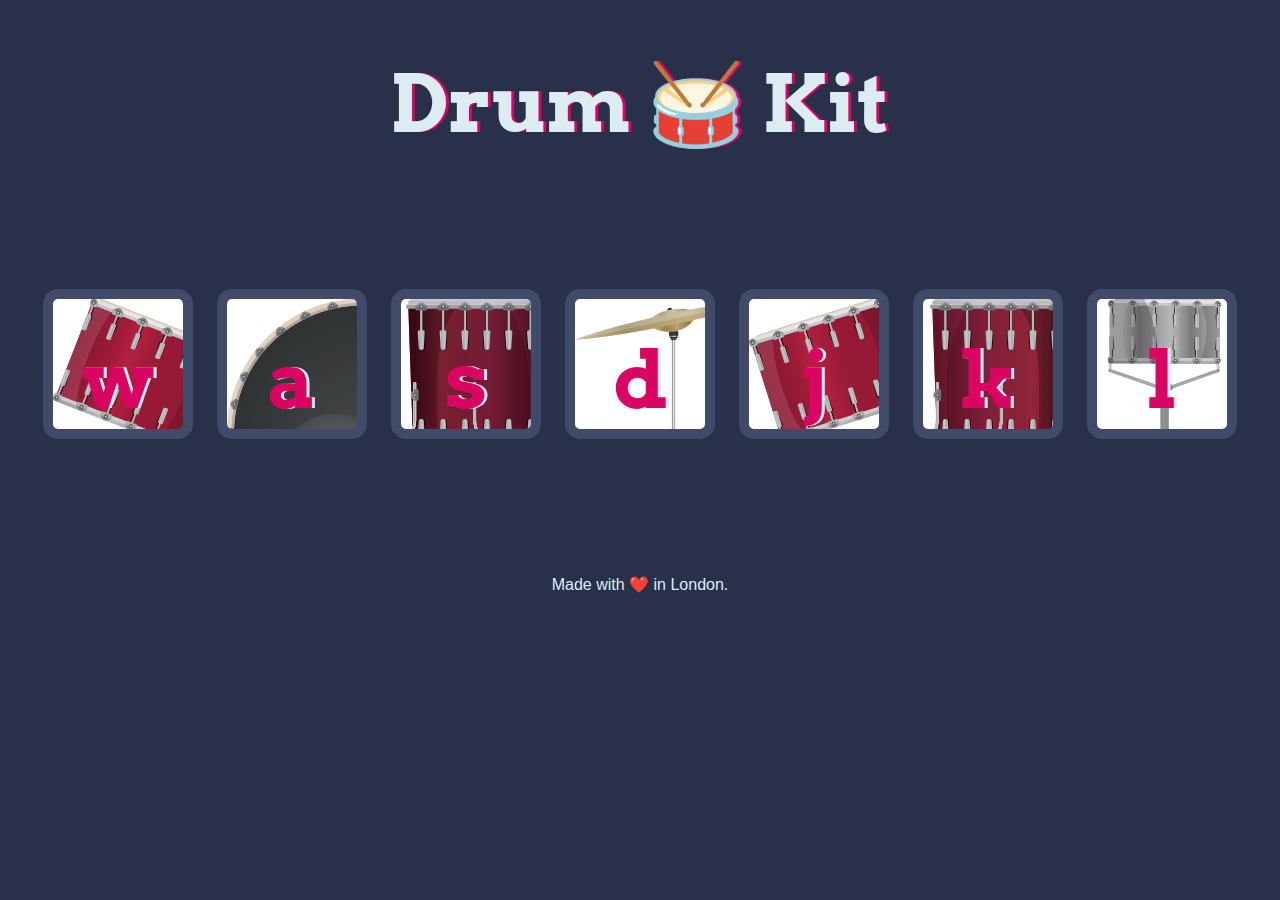
<file: Drum Kit/index.html>
<!DOCTYPE html>
<html lang="en" dir="ltr">

<head>
  <meta charset="utf-8">
  <title>Drum Kit</title>
  <link rel="stylesheet" href="styles.css">
  <link href="https://fonts.googleapis.com/css?family=Arvo" rel="stylesheet">
</head>

<body>

  <h1 id="title">Drum 🥁 Kit</h1>
  <div class="set">
    <button class="w drum">w</button>
    <button class="a drum">a</button>
    <button class="s drum">s</button>
    <button class="d drum">d</button>
    <button class="j drum">j</button>
    <button class="k drum">k</button>
    <button class="l drum">l</button>
  </div>
  <script src="index.js" charset="utf-8"></script>
</body>

  <footer>
    Made with ❤️ in London.
  </footer>


</html>
</file>
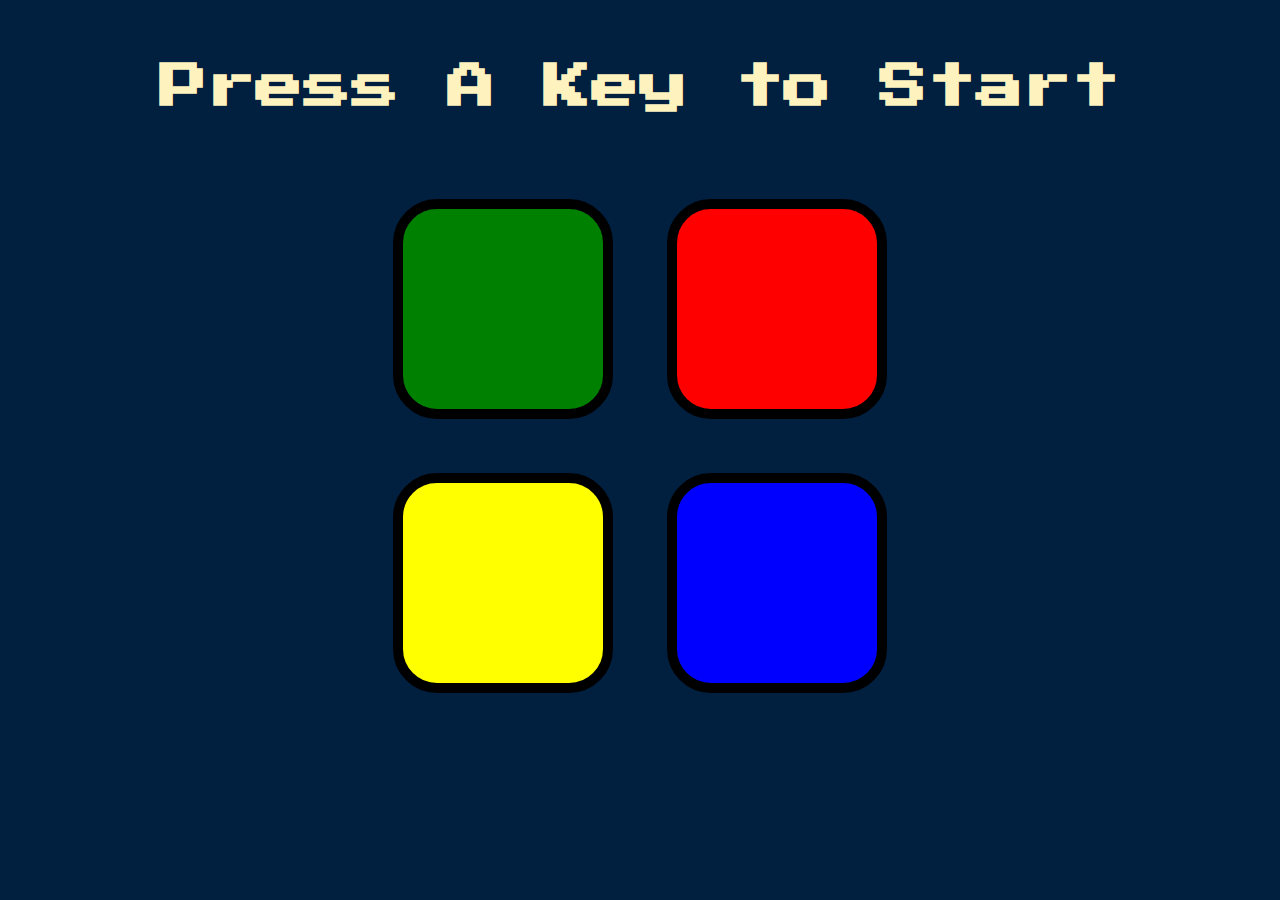
<file: Simon Game Challenge/index.html>
<!DOCTYPE html>
<html lang="en" dir="ltr">

<head>
  <meta charset="utf-8">
  <title>Simon</title>
  <link rel="stylesheet" href="styles.css">
  <link href="https://fonts.googleapis.com/css?family=Press+Start+2P" rel="stylesheet">
</head>

<body>
  <h1 id="level-title">Press A Key to Start</h1>
  <div class="container">
    <div lass="row">

      <div type="button" id="green" class="btn green">

      </div>

      <div type="button" id="red" class="btn red">

      </div>
    </div>

    <div class="row">

      <div type="button" id="yellow" class="btn yellow">

      </div>
      <div type="button" id="blue" class="btn blue">

      </div>

    </div>

  </div>
<script src="https://ajax.googleapis.com/ajax/libs/jquery/3.6.0/jquery.min.js"></script>
<script src="game.js" charset="utf-8"></script>
</body>

</html>
</file>
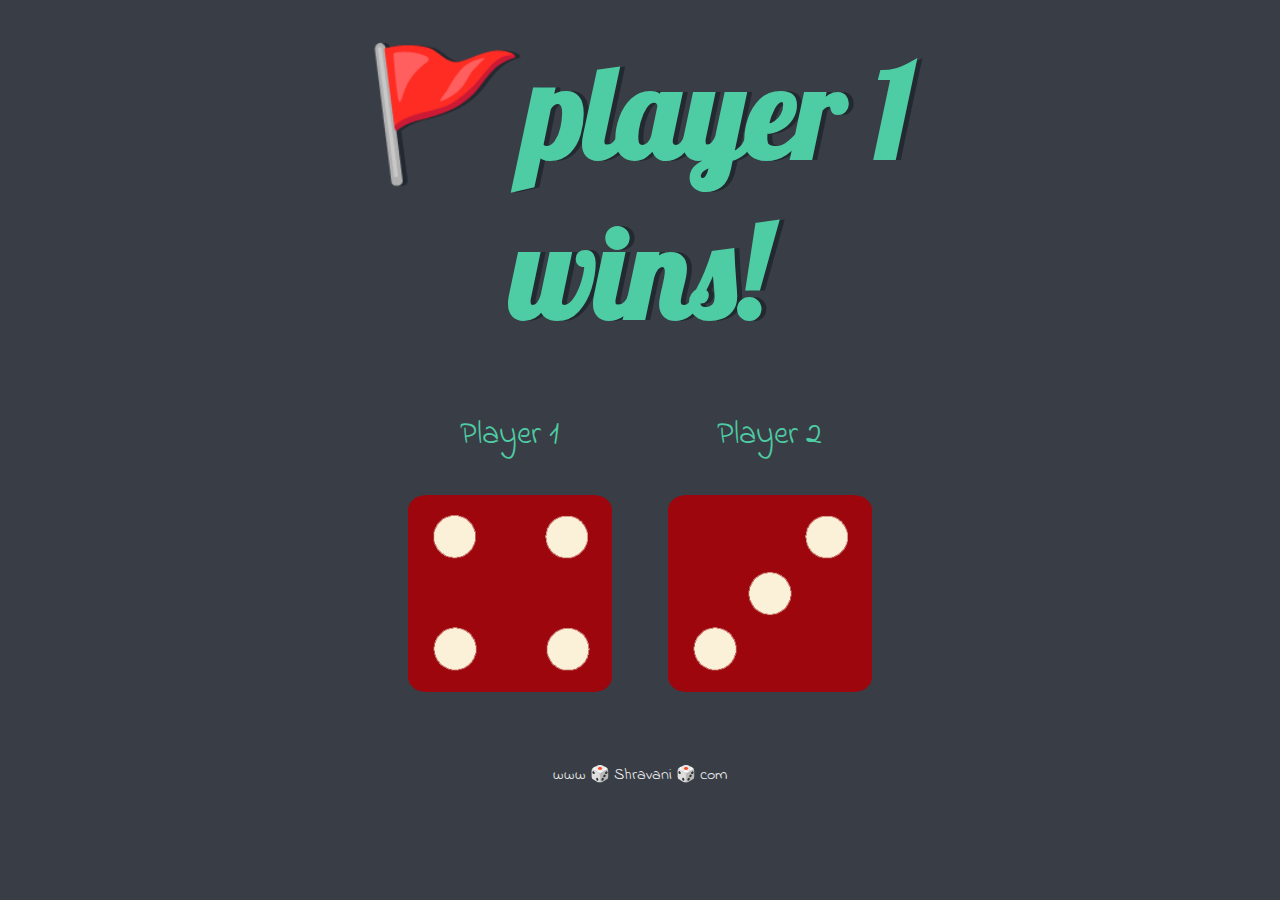
<file: Dicee Challenge/dicee.html>
<!DOCTYPE html>
<html lang="en" dir="ltr">
  <head>
    <meta charset="utf-8">
    <title>Dicee</title>
    <link rel="stylesheet" href="styles.css">
    <link href="https://fonts.googleapis.com/css?family=Indie+Flower|Lobster" rel="stylesheet">

  </head>
  <body>

    <div class="container">
      <h1>Refresh Me</h1>

      <div class="dice">
        <p>Player 1</p>
        <img class="img1" src="images/dice6.png">
      </div>

      <div class="dice">
        <p>Player 2</p>
        <img class="img2" src="images/dice6.png">
      </div>

    </div>

    <script src="index.js" charset="utf-8"></script>
  </body>

  <footer>
    www 🎲 Shravani 🎲 com
  </footer>
</html>
</file>
<file: Drum Kit/styles.css>
body {
  text-align: center;
  background-color: #283149;
}

h1 {
  font-size: 5rem;
  color: #DBEDF3;
  font-family: "Arvo", cursive;
  text-shadow: 3px 0 #DA0463;

}

footer {
  color: #DBEDF3;
  font-family: sans-serif;
}

.w {
background-image: url("images/tom1.png");

}

.a {
background-image: url("images/kick.png");
}

.s {
background-image: url("images/tom4.png");
}

.d {
background-image: url("images/crash.png");
}

.j {
background-image: url("images/tom2.png");
}

.k {
background-image: url("images/tom3.png");
}

.l {
background-image: url("images/snare.png");
}

.set {
  margin: 10% auto;
}

.game-over {
  background-color: red;
  opacity: 0.8;
}

.pressed {
  box-shadow: 0 3px 4px 0 #DBEDF3;
  opacity: 0.5;
}

.red {
  color: red;
}

.drum {
  outline: none;
  border: 10px solid #404B69;
  font-size: 5rem;
  font-family: 'Arvo', cursive;
  line-height: 2;
  font-weight: 900;
  color: #DA0463;
  text-shadow: 3px 0 #DBEDF3;
  border-radius: 15px;
  display: inline-block;
  width: 150px;
  height: 150px;
  text-align: center;
  margin: 10px;
  background-color: white;
}
</file>
<file: Simon Game Challenge/styles.css>
body {
  text-align: center;
  background-color: #011F3F;
}

#level-title {
  font-family: 'Press Start 2P', cursive;
  font-size: 3rem;
  margin:  5%;
  color: #FEF2BF;
}

.container {
  display: block;
  width: 50%;
  margin: auto;

}

.btn {
  margin: 25px;
  display: inline-block;
  height: 200px;
  width: 200px;
  border: 10px solid black;
  border-radius: 20%;
}

.game-over {
  background-color: red;
  opacity: 0.8;
}

.red {
  background-color: red;
}

.green {
  background-color: green;
}

.blue {
  background-color: blue;
}

.yellow {
  background-color: yellow;
}

.pressed {
  box-shadow: 0 0 20px white;
  background-color: grey;
}
</file>
<file: Dicee Challenge/styles.css>
.container {
  width: 70%;
  margin: auto;
  text-align: center;
}

.dice {
  text-align: center;
  display: inline-block;

}

body {
  background-color: #393E46;
}

h1 {
  margin: 30px;
  font-family: 'Lobster', cursive;
  text-shadow: 5px 0 #232931;
  font-size: 8rem;
  color: #4ECCA3;
}

p {
  font-size: 2rem;
  color: #4ECCA3;
  font-family: 'Indie Flower', cursive;
}

img {
  width: 80%;
}

footer {
  margin-top: 5%;
  color: #EEEEEE;
  text-align: center;
  font-family: 'Indie Flower', cursive;

}
</file>
